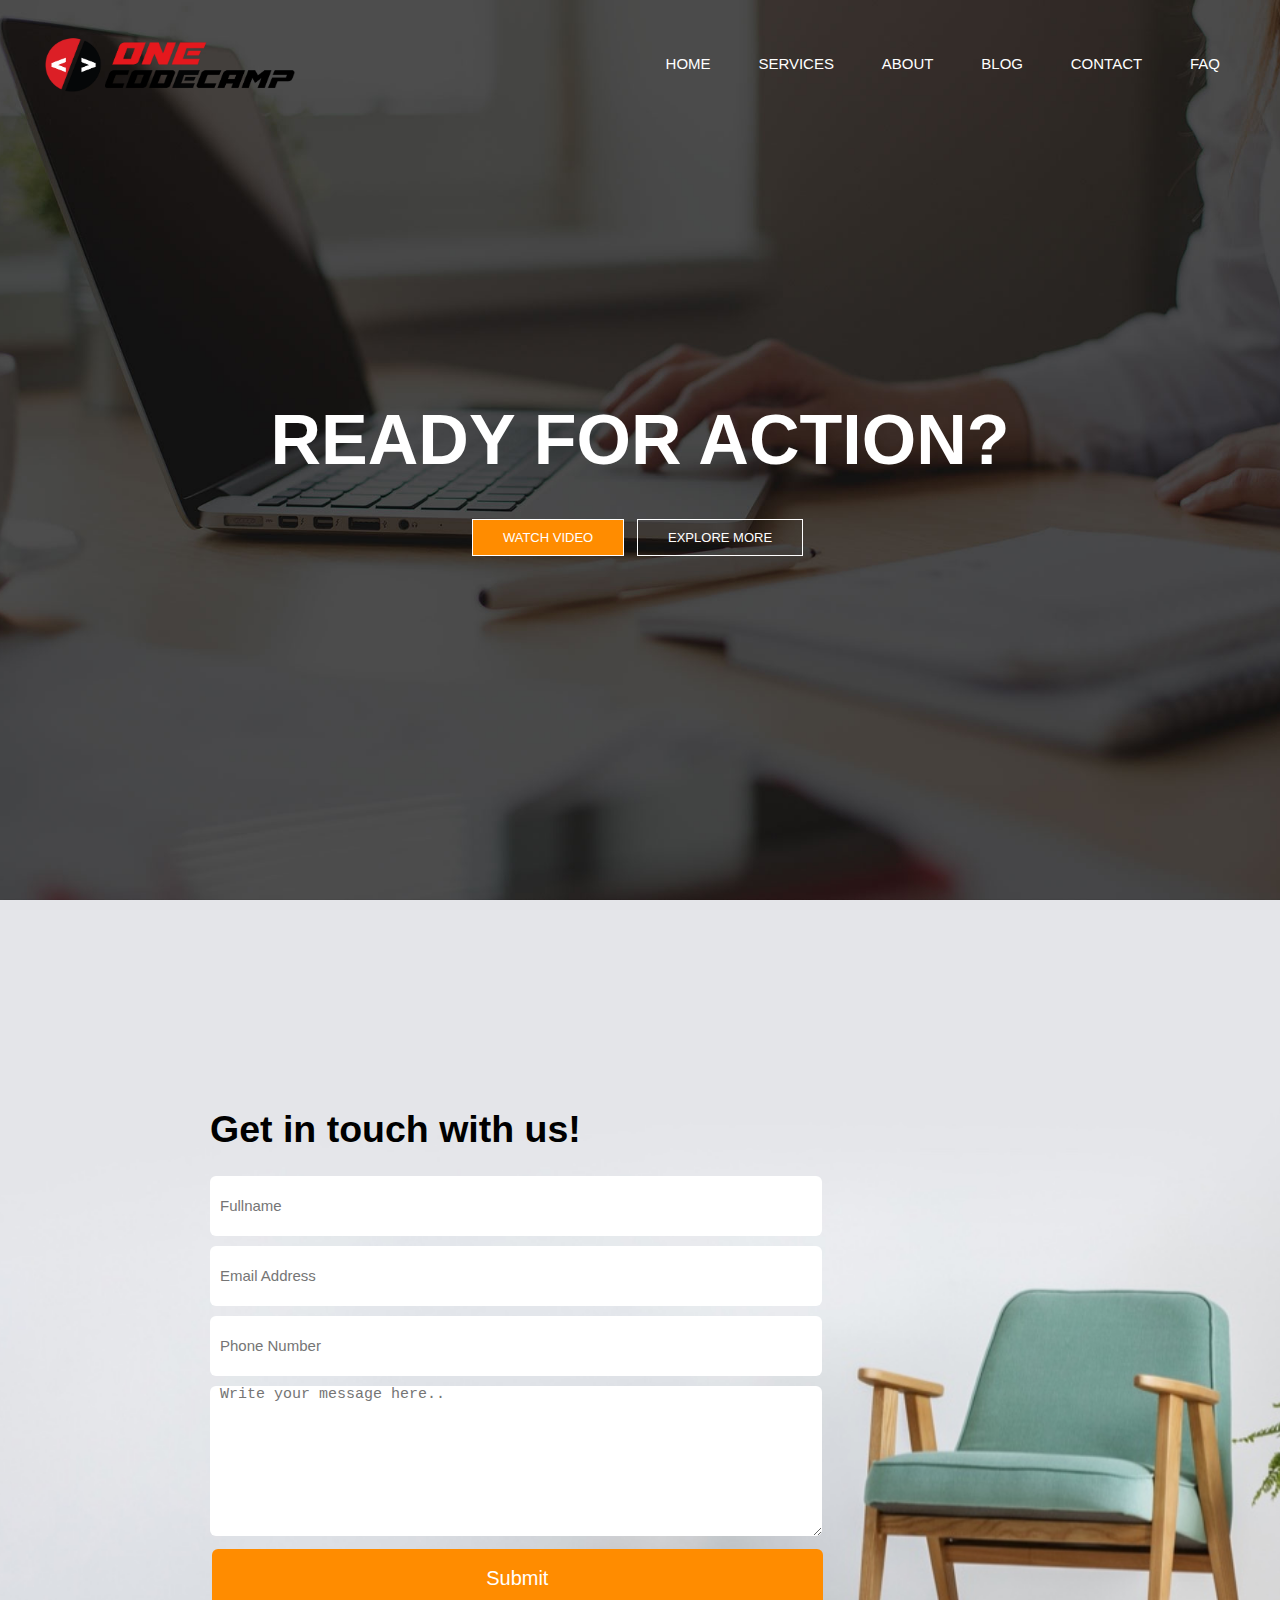
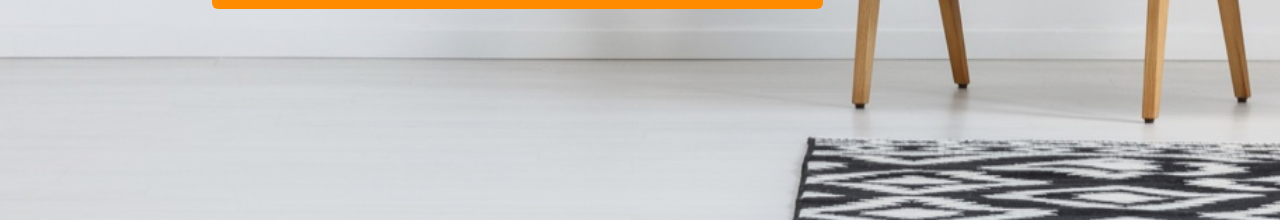
<file: index.html>
<!DOCTYPE html>
<html lang="en">
<head>
    <meta charset="UTF-8">
    <meta name="viewport" content="width=device-width, initial-scale=1.0">
    <title>SEST10 Website</title>
    <link href="style.css" rel="stylesheet" type="text/css">
</head>
<body>
    <header>
        <div class="row">
          <div class="logo">
            <img src="assets/logo-new.png" alt="oc_logo" style="height: 75px; width:260px">
          </div>
            <ul class="main-nav">
                <li class="active">
                    <a href="#">HOME</a>
                    <a href="#">SERVICES</a>
                    <a href="#">ABOUT</a>
                    <a href="blog.html">BLOG</a>
                    <a href="#">CONTACT</a>
                    <a href="#">FAQ</a>
                </li>
            </ul>
        </div>
        <div class="hero">
            <h1>Ready for Action?</h1>
            <div class="button">
                <a href="video.html" class="btn btn-one">Watch Video</a>
                <a href="#" class="btn btn-two">Explore More</a>
            </div>
        </div>
    </header>

    <section class="contact grid-container">
        <div class="contact-form grid-item">
            <div class="contact-section-header">
                <h2>Get in touch with us!</h2>
            </div>
            <form class="form">
                <input type="text" name="fullname" placeholder="Fullname">
                <input type="email" name="email"    placeholder="Email Address">
                <input type="number" name="phonenumber" placeholder="Phone Number">
                <textarea class="subject" name="subject" placeholder="Write your message here.."></textarea>
                <input class="button" type="submit" value="Submit">
            </form>
        </div>
    </section>
    
</body>
</html>
</file>
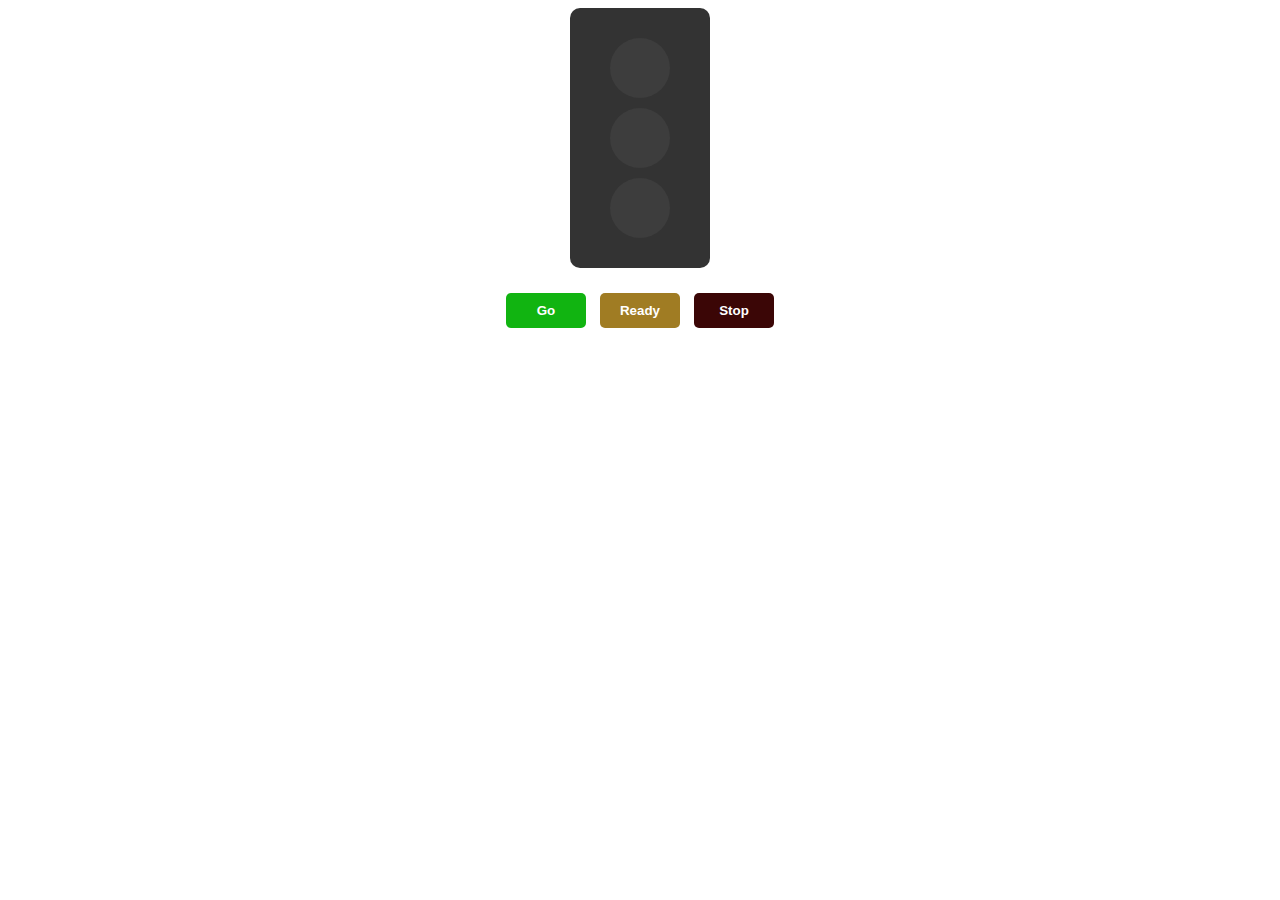
<file: JS Activity.html>
<!DOCTYPE html>
<html lang="en">
<head>
    <meta charset="UTF-8">
    <meta name="viewport" content="width=device-width, initial-scale=1.0">
    <title>Traffic Light</title>
    <style>
       
        .traffic-light {
            width: 100px;
            background-color: #333;
            padding: 20px;
            border-radius: 10px;
            text-align: center;
            margin: 0 auto;
        }

        
        .light {
            width: 60px;
            height: 60px;
            border-radius: 50%;
            margin: 10px auto;
            background-color: rgb(61, 61, 61);
            transition: background-color 0.3s;
        }

       
        .button-container {
            text-align: center;
            margin-top: 20px;
        }

      
        .button {
            display: inline-block;
            width: 80px;
            padding: 10px;
            margin: 5px;
            border: none;
            border-radius: 5px;
            color: white;
            font-weight: bold;
            cursor: pointer;
            transition: background-color 0.3s;
        }

       
        #btnGo { background-color: rgb(17, 180, 17); }
        #btnReady { background-color: rgb(160, 124, 35); }
        #btnStop { background-color: rgb(59, 6, 6); }

        
        #btnGo:hover { background-color: rgb(14, 110, 14); }
        #btnReady:hover { background-color: yellow; color: black; }
        #btnStop:hover { background-color: red; }
    </style>
</head>
<body>

<div class="traffic-light">
    <div id="red" class="light"></div>
    <div id="yellow" class="light"></div>
    <div id="green" class="light"></div>
</div>

<div class="button-container">
    <button id="btnGo" class="button" onclick="changeLight('green')">Go</button>
    <button id="btnReady" class="button" onclick="changeLight('yellow')">Ready</button>
    <button id="btnStop" class="button" onclick="changeLight('red')">Stop</button>
</div>

<script>
    function changeLight(color) {
        
        document.getElementById("red").style.backgroundColor = "darkred";
        document.getElementById("yellow").style.backgroundColor = "goldenrod";
        document.getElementById("green").style.backgroundColor = "green";

       
        if (color === "green") {
            document.getElementById("green").style.backgroundColor = "#39FF14";
        } else if (color === "yellow") {
            document.getElementById("yellow").style.backgroundColor = "yellow";
        } else if (color === "red") {
            document.getElementById("red").style.backgroundColor = "red";
        }
    }
</script>

</body>
</html>
</file>
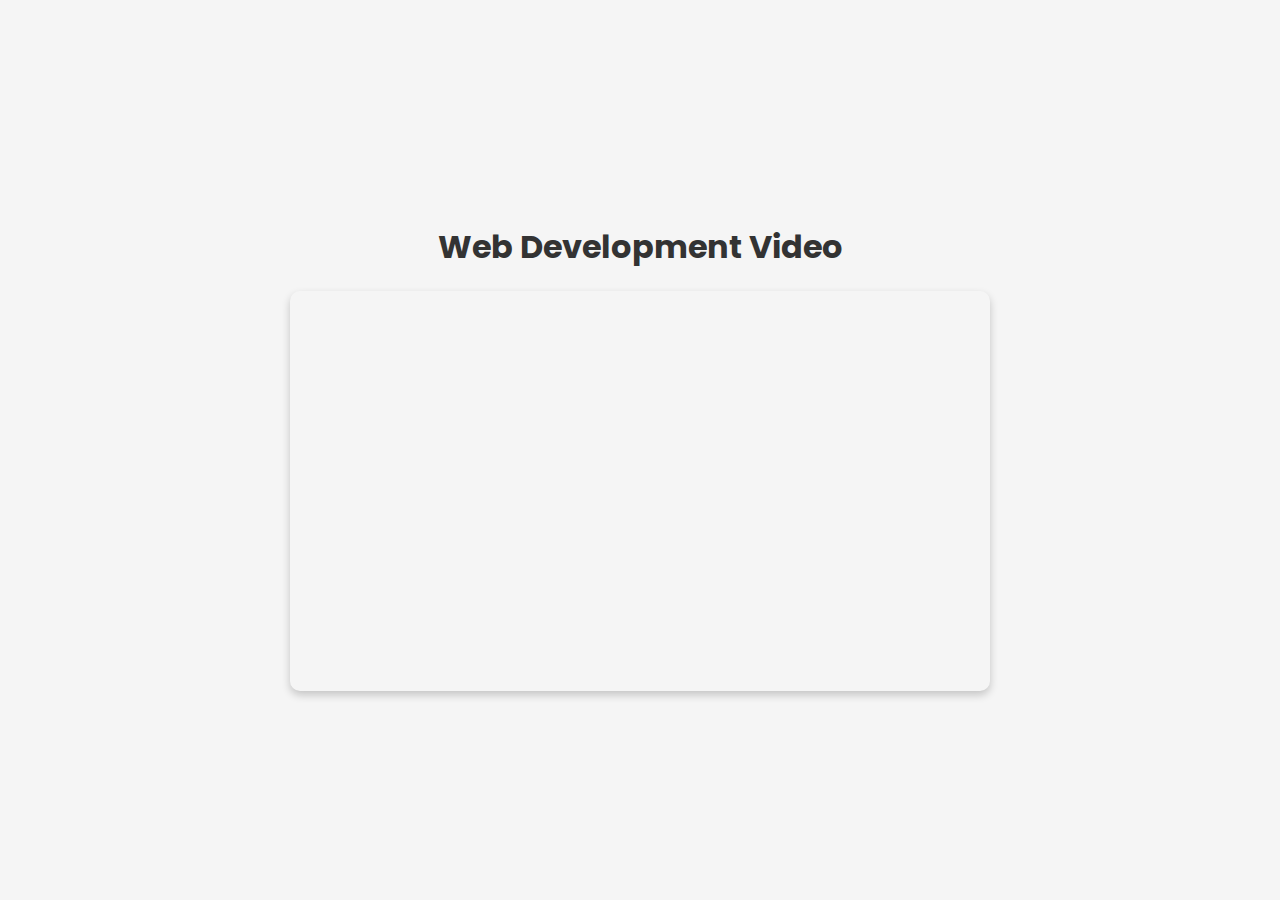
<file: video.html>
<!DOCTYPE html>
<html lang="en">
<head>
    <meta charset="UTF-8">
    <meta name="viewport" content="width=device-width, initial-scale=1.0">
    <title>Web Development Video</title>
    <link href="https://fonts.googleapis.com/css2?family=Poppins:wght@400;600&display=swap" rel="stylesheet">
    <style>
        body {
            display: flex;
            flex-direction: column;
            align-items: center;
            justify-content: center;
            height: 100vh;
            margin: 0;
            font-family: 'Poppins', sans-serif;
            background-color: #f5f5f5;
        }

        h1 {
            font-size: 2rem;
            color: #333;
            margin-bottom: 20px;
        }

        .video-container {
            width: 100%;
            max-width: 700px;
            padding: 0 20px;
        }

        iframe {
            width: 100%;
            height: 400px;
            border-radius: 10px;
            box-shadow: 0 4px 8px rgba(0, 0, 0, 0.2);
            border: none;
        }
    </style>
</head>
<body>
    <h1>Web Development Video</h1>
    <div class="video-container">
        <iframe src="https://www.youtube.com/embed/1UrRa2pmT48" 
                title="Web Development Video" 
                allow="accelerometer; autoplay; clipboard-write; encrypted-media; gyroscope; picture-in-picture" 
                allowfullscreen></iframe>
    </div>
</body>
</html>
</file>
<file: style.css>
* {
    margin:0;
    padding:0;
}

body {
    font-family: monospace;
}

header{
    background-image: url(assets/banner-bg.jpg);
    height: 100vh;
    background-size: cover;
    background-position: center;
}

.main-nav {
    float: right;
    list-style: none;
    margin-top: 55px;
}

.main-nav li {
    display: inline-block;
}

.main-nav li a {
    color: white;
    text-decoration: none;
    padding: 5px 20px;
    font-family: "Roboto", sans-serif;
    font-size: 15px;
}


.main-nav li a:hover {
    border-bottom: 1px solid #fff;
}

.logo {
    float:left;
    margin-top: 30px;
}

.row {
    max-width: 1200px;
    margin: auto;
}

.hero {
    position: absolute;
    top: 100px;
    width: 100%;
}

h1 {
    font-family: "Roboto", sans-serif;
    color: #fff;
    text-transform: uppercase;
    font-size: 70px;
    text-align: center;
    margin-top: 300px;
}

.button {
    text-align: center;
    margin-top: 50px;
} 

.btn {
    font-family: "Roboto", sans-serif;
    border: 1px solid white;
    padding: 10px 30px;
    color: white;
    margin-right: 5px;
    font-size: 13px;
    text-transform: uppercase;
    text-decoration: none;
}

.btn-one {
    background-color: darkorange;
}
.btn-two:hover {
    background-color: darkorange;
    transition: all 0.2s ease-in;
}

.grid-container {
    display: grid;
    grid-template-columns: auto auto;
    padding: 10px;
}
.grid-item {
    padding: 20px;
}
.contact {
    background-image: url(assets/img-contact-form-bg.jpg);
    height: 100vh;
    background-size: cover;
    background-position: center;
}

.contact-form {
    font-family: Arial, Helvetica, sans-serif;
    margin: auto;
    padding: 0 200px;
}
.contact-section-header {
    color:black;
    font-family: "Roboto", sans-serif;
    font-size: 25px;
    margin-bottom: 20px;
}

.form input, textarea {
    font-size: 15px;
    text-decoration: none;
    outline: none;
    width: 70%;
    height: 60px;
    padding-left: 10px;
    border-radius: 6px;
    border: none;
    margin: 5px 0;
}

.form input.button {
    background-color: darkorange;
    border: none;
    color: white;
    width: 71%;
    padding: 15px 32px;
    text-align: center;
    display: inline-block;
    font-size: 20px;
    margin: 4px 2px;
    cursor: pointer;
}
.subject {
    height: 150px;
    color: black;
}


body.blog-archive-page {
    font-family: 'Poppins', sans-serif;
    background-color: #f5f5f5;
    display: flex;
    flex-direction: column;
    align-items: center;
    margin: 0;
    padding-bottom:100px;
}

.page-title {
    font-size: 2.5rem;
    color: #333;
    text-align: center;
    margin-top: 90px;
    margin-bottom:50px;
    opacity: 0; 
    animation: fadeInDown 2s ease-out forwards; 
}


.blog-grid {
    display: grid;
    grid-template-columns: repeat(3, 1fr);
    gap: 80px;
    width: 90%;
    max-width: 1200px;
    padding: 20px;
}

.blog-entry {
    background-color: #ffffff;
    border-radius: 10px;
    box-shadow: 0 4px 8px rgba(0, 0, 0, 0.2);
    overflow: hidden;
    text-align: center;
    padding: 15px;
    display: flex;
    flex-direction: column;
    align-items: center;
    justify-content: space-between;
    height: 100%;
    transition: transform 0.3s ease;
}


.blog-entry img {
    width: 100%;
    height: 180px;
    object-fit: cover;
    border-radius: 8px;
    transition: transform 0.3s ease;
}

.blog-entry img:hover {
    transform: scale(1.05);
}


.blog-meta {
    margin-top: 15px;
}

.blog-meta h2 {
    font-size: 1.5rem;
    color: #333;
    margin: 10px 0 5px;
    opacity: 0;
    animation: slideInLeft 1.5s ease forwards;
}

.blog-meta p {
    font-size: 0.9rem;
    color: #666;
    margin: 5px 0;
}


@keyframes fadeInDown {
    0% {
        opacity: 0;
        transform: translateY(-20px);
    }
    100% {
        opacity: 1;
        transform: translateY(0);
    }
}

@keyframes slideInLeft {
    0% {
        opacity: 0; 
        transform: translateX(20px); 
    }
    100% {
        opacity: 1; 
        transform: translateX(0); 
    }
}
</file>
